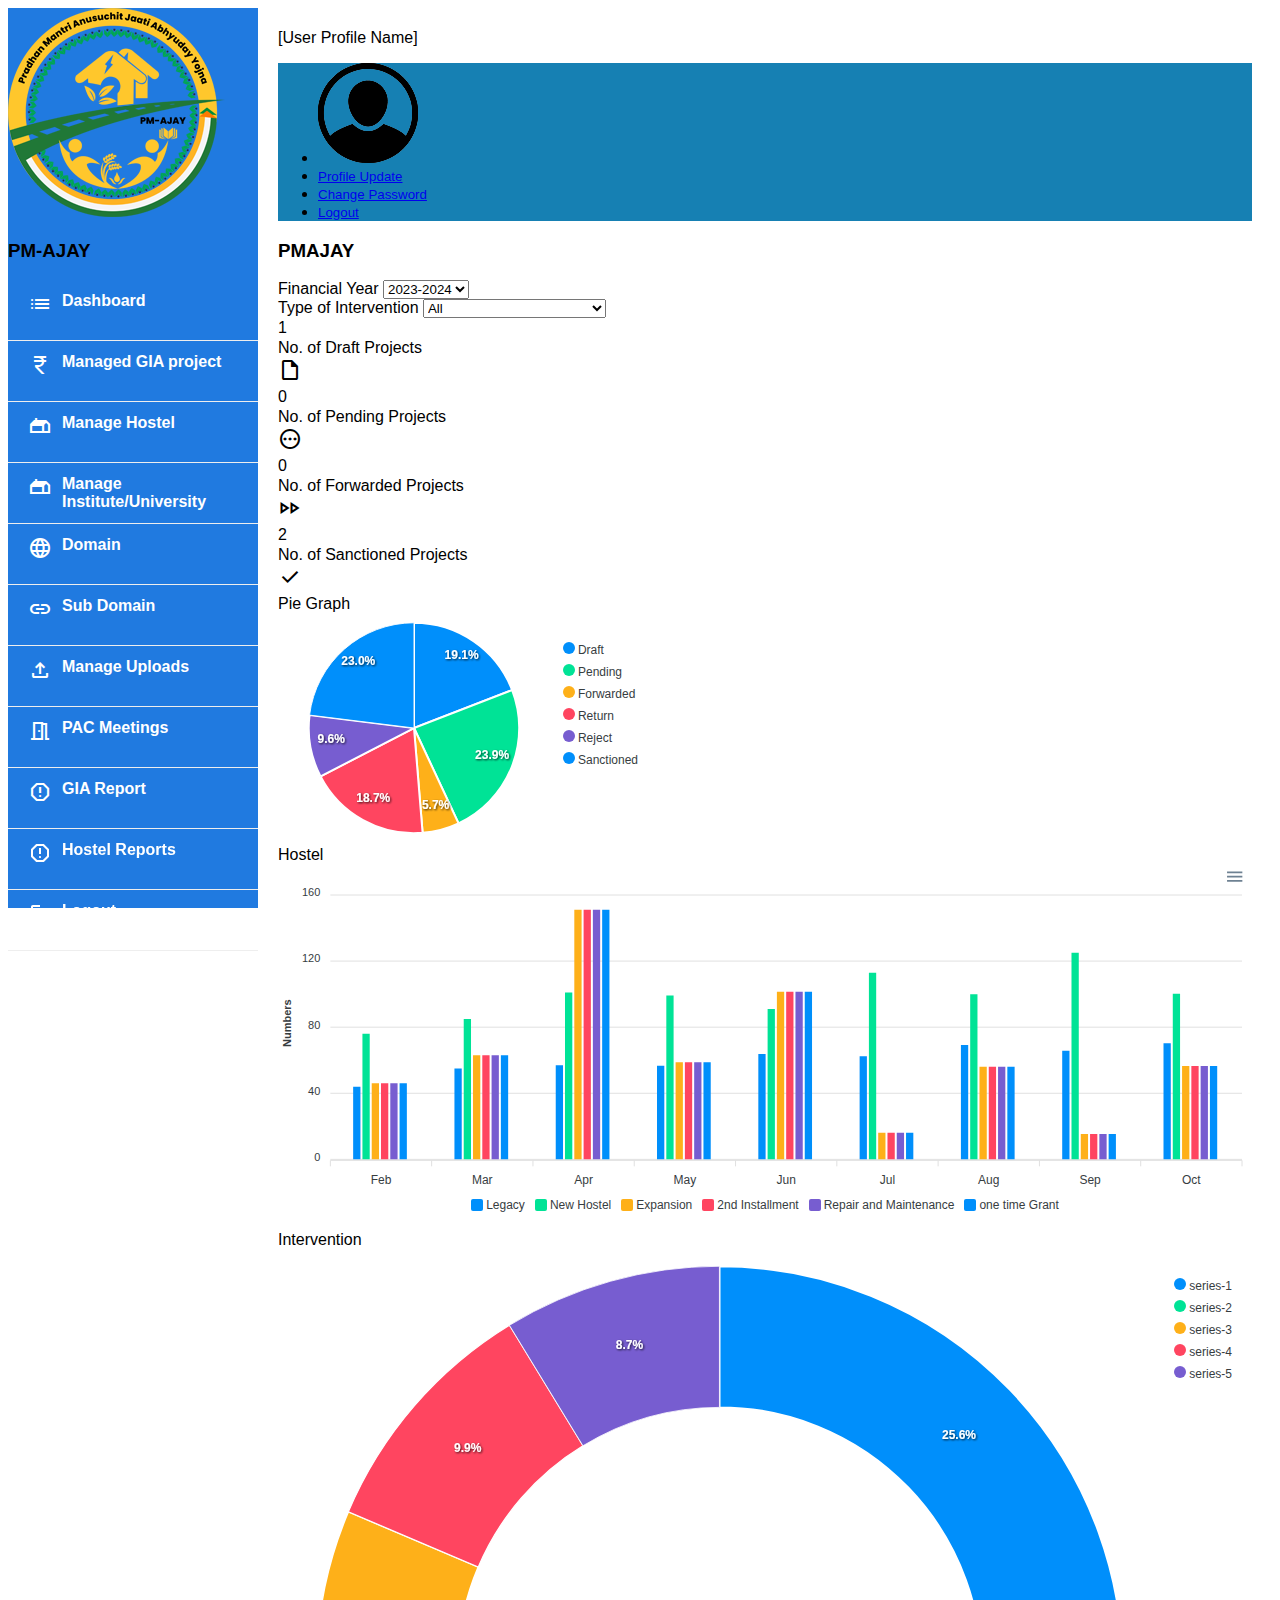
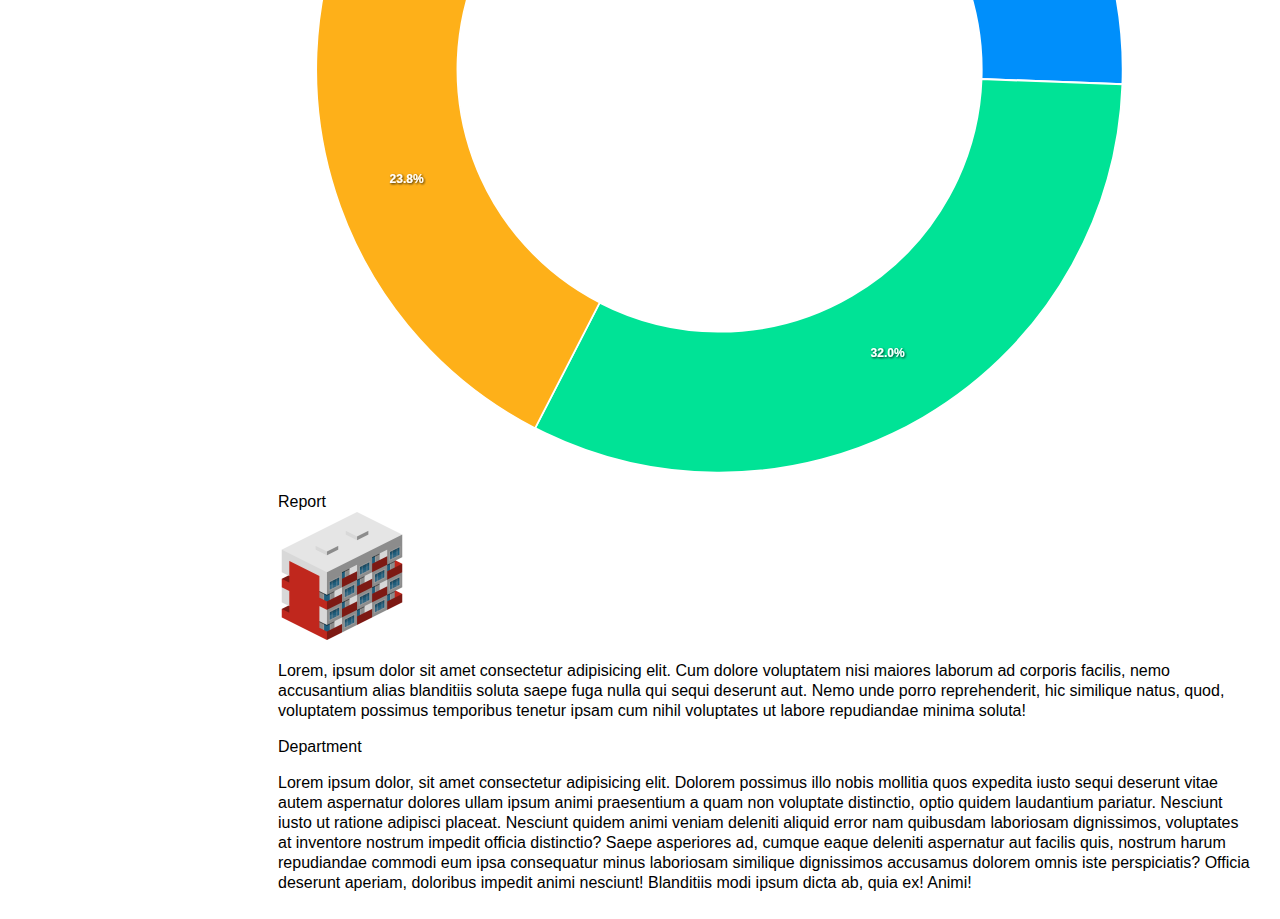
<file: login/dashboard/dashboard.html>
<!DOCTYPE html>
<html lang="en">

<head>
    <meta charset="UTF-8" />
    <meta name="viewport" content="width=device-width, initial-scale=1.0" />
    <title>PMAJAY Dashboard</title>
    <!-- bootstrap 5 css -->
    <link href="https://cdn.jsdelivr.net/npm/bootstrap@5.0.0-beta2/dist/css/bootstrap.min.css" rel="stylesheet"
        integrity="sha384-BmbxuPwQa2lc/FVzBcNJ7UAyJxM6wuqIj61tLrc4wSX0szH/Ev+nYRRuWlolflfl" crossorigin="anonymous" />
    <!-- BOX ICONS CSS-->
    <link href="https://cdn.jsdelivr.net/npm/boxicons@2.0.5/css/boxicons.min.css" rel="stylesheet" />
    <!-- custom css -->
    <link rel="stylesheet" href="../css/style.css" />
    <link rel="stylesheet"
        href="https://fonts.googleapis.com/css2?family=Material+Symbols+Outlined:opsz,wght,FILL,GRAD@48,400,0,0" />
</head>

<body>
    <!-- Side-Nav -->
    <div class="side-navbar mcd-menu1 active-nav shadow-lg" id="sidebar">
        <!-- <ul class=""> -->
            <!-- <section class="app nav flex-column text-white w-100 sidebar"> -->
                  
               
                    <nav class="">
                        <div class="d-flex mt-3">
                        <img src="/images/logo.png" alt="" srcset="" class="w-25 ms-2">
                        <h3 class="text-center mt-2 fw-bold text-white ms-3">PM-AJAY</h3>
                        </div>
                        <ul class="mcd-menu mt-5">
                            <li>
                                <a href="" class="p-0">
                                    <i><strong class="material-symbols-outlined">
                                        list
                                    </strong></i>
                                    <strong>Dashboard</strong>
                        
                                </a>
                            </li>
                            <!-- <li>
                                <a href="">
                                    <i class="fa fa-edit"></i>
                                    <strong>About us</strong>
                        
                                </a>
                            </li> -->
                            <li>
                                <a href="" class=" mt-2 p-0">
                                    <i><strong class="material-symbols-outlined">
                                        currency_rupee 
                                    </strong></i>
                                    <strong>Managed GIA project</strong>
                        
                                </a>
                                <ul style="list-style-type: none;" class="mb-2">
                                    <li class=""><a href="#"><i class="my-3"></i>Pending Project</a></li>
                                    
                                </ul>
                            </li>
                            <!-- <li>
                                <a href="">
                                    <i class="fa fa-globe"></i>
                                    <strong>About us</strong>
                        
                                </a>
                            </li> -->
                            <li>
                                <a href="" class="p-0 mt-2">
                                    <i><strong class="material-symbols-outlined">
                                        gite
                                        </strong></i>
                                    <strong> Manage Hostel</strong>
                                    
                                </a>
                               
                                    <ul style="list-style-type: none;">
                                        <li><a href="#"><i class="my-3"></i>Pending Hostel</a></li>
                                    </ul>
                            </li>
                            <li>
                                <a href="" class="p-0 mt-2">
                                    <i><strong class="material-symbols-outlined">
                                        gite
                                        </strong></i>
                                    <strong> Manage Institute/University</strong>
                                    
                                </a>
                               
                                    <ul style="list-style-type: none;">
                                        <li><a href="#"><i class="my-3"></i>Add/Edit</a></li>
                                    </ul>
                            </li>
                            <li>
                                <a href="" class="p-0 mt-2">
                                    <i><strong class="material-symbols-outlined">
                                        language
                                    </strong></i>
                                    <strong>Domain</strong>
                        
                                </a>
                            </li>
                            <li>
                                <a href="" class="p-0 mt-2">
                                    <i><strong class="material-symbols-outlined">
                                        link
                                    </strong></i>
                                    <strong>Sub Domain</strong>
                        
                                </a>
                            </li>
                            <li>
                                <a href="" class="p-0 mt-2">
                                    <i><strong class="material-symbols-outlined">
                                        upload
                                        </strong></i>
                                    <strong> Manage Uploads</strong>
                                    
                                </a>
                                    <ul style="list-style-type: none;">
                                        <li><a href="#"><i class="my-3"></i>Add Circulars</a></li>
                                        <li><a href="#"><i class="my-3"></i>Edit Circulars</a></li>
                                        <li><a href="#"><i class="my-3"></i>Add PAC Minutes</a></li>
                                        <li><a href="#"><i class="my-3"></i>Edit PAC Minutes</a></li>
                                        <li><a href="#"><i class="my-3"></i>Add Sanction Order</a></li>
                                        <li><a href="#"><i class="my-3"></i>Edit Sanction Order</a></li>
                                        <li><a href="#"><i class="my-3"></i>Notation Allocation</a></li>
                                    </ul>
                            </li>
                            <li>
                                <a href="" class="p-0 mt-2">
                                    <i><strong class="material-symbols-outlined">
                                        meeting_room
                                        </strong></i>
                                    <strong> PAC Meetings</strong>
                                    
                                </a>
                                    <ul style="list-style-type: none;">
                                        <li><a href="#"><i class="my-3"></i>Manage PAC Brief</a></li>
                                        <li><a href="#"><i class="my-3"></i>PAC Report</a></li>
                                    </ul>
                            </li>
                            <li>
                                <a href="" class="p-0 mt-2">
                                    <i><strong class="material-symbols-outlined">
                                        report
                                        </strong></i>
                                    <strong>GIA Report</strong>
                                    
                                </a>
                                    <ul style="list-style-type: none;">
                                        <li><a href="#"><i class="my-3"></i>Search By Project ID</a></li>
                                        <li><a href="#"><i class="my-3"></i>Project Summary</a></li>
                                        <li><a href="#"><i class="my-3"></i>Mics. Reports</a></li>
                                        <li><a href="#"><i class="my-3"></i>Project Status</a></li>
                                        <li><a href="#"><i class="my-3"></i>State Project Summary</a></li>
                                    </ul>
                            </li>
                            <li>
                                <a href="" class="p-0 mt-2">
                                    <i><strong class="material-symbols-outlined">
                                        report
                                        </strong></i>
                                    <strong>Hostel Reports</strong>
                                    
                                </a>
                                    <ul style="list-style-type: none;">
                                        <li><a href="#"><i class="my-3"></i>Hostel Status</a></li>
                                        <li><a href="#"><i class="my-3"></i>Search By ID</a></li>
                                        <li><a href="#"><i class="my-3"></i>My Project</a></li>
                                        <li><a href="#"><i class="my-3"></i>My Actions</a></li>
                                    </ul>
                            </li>
                            <li>
                                <a href="" class="p-0 mt-2">
                                    <i><strong class="material-symbols-outlined">
                                        logout 
                                    </strong></i>
                                    <strong>Logout</strong>
                                </a>
                            </li>
                        </ul>
                  </nav>
                <!-- </aside> -->
              <!-- </section> -->
        <!-- </ul> -->
    </div>
    <!-- Main Wrapper -->
    <div class="p-1 my-container active-cont">
        <!-- Top Nav -->
        <nav class="navbar top-navbar navbar-light bg-light px-5">
            <a class="btn border-0" id="menu-btn"><i class="bx bx-menu"></i></a>
            <div class="dropdown">
                <span class="" role="button" id="dropdownMenuButton1" data-bs-toggle="dropdown">
                    [User Profile Name]
                </span>
                <ul class="dropdown-menu mt-4 me-5 dashboard" aria-labelledby="dropdownMenuButton1">
                    <li class="text-center mb-3 "><img src="/images/user1.png" alt="" srcset="" class="w-50"></li>
                    <li class="dropdown-item"><a href="#" class="text-decoration-none text-white"><small>Profile
                                Update</small></a></li>
                    <li class="dropdown-item"><a href="#" class="text-decoration-none text-white"><small>Change
                                Password</small></a></li>
                    <li class="dropdown-item"><a href="#"
                            class="text-decoration-none text-white"><small>Logout</small></a></li>
                </ul>
            </div>
        </nav>
        <!--End Top Nav -->
        <h3 class="text-dark p-3">PMAJAY</h3>
        <div class="row px-4">
            <div class="d-flex">
                <div class="col-md-3 me-3">
                    <label class="fw-bold">Financial Year</label>
                    <select class="form-control" name="fin_year" id="fin_year">
                        <option value="2023-2024">2023-2024</option>
                        <option value="2022-2023">2022-2023</option>
                        <option value="2021-2022">2021-2022</option>
                    </select>
                </div>
                <div class="col-md-3">
                    <label class="fw-bold">Type of Intervention</label>
                    <select class="form-control" name="intervention" id="intervention">
                        <option value="111">All </option>
                        <option value="1">Income Generation Activity</option>
                        <option value="3">Infrastructure Development</option>
                        <option value="2">Skill Development</option>
                    </select>
                </div>
            </div>
            <div class="row mt-4">
                <div class="col-md-3 col-sm-4 col-sm-6 mb-5">
                    <div class="card card-raised border-start border-primary border-4 shadow-lg">
                        <div class="card-body px-4">
                            <div class="d-flex justify-content-between align-items-center mb-2">
                                <div class="me-2">
                                    <div class="display-5">1</div>
                                    <div class="fw-bold">No. of Draft Projects</div>
                                </div>
                                <div class="rounded-circle py-1 px-2 bg-primary text-white"><i
                                        class="material-symbols-outlined">draft</i></div>
                            </div>
                            <div class="card-text">
                                <div class="d-inline-flex align-items-center">
                                    <!-- <i class="material-symbols-outlined icon-xs text-success">draft</i> -->
                                    <!-- <div class="caption text-success fw-500 me-2">3%</div>
                                <div class="caption">from last month</div> -->
                                </div>
                            </div>
                        </div>
                    </div>
                </div>
                <div class="col-md-3 col-sm-4 mb-5">
                    <div class="card card-raised border-start border-warning border-4 shadow-lg">
                        <div class="card-body px-4">
                            <div class="d-flex justify-content-between align-items-center mb-2">
                                <div class="me-2">
                                    <div class="display-5">0</div>
                                    <div class="fw-bold">No. of Pending Projects</div>
                                </div>
                                <div class="rounded-circle py-1 px-2 bg-warning text-white"><i
                                        class="material-symbols-outlined">pending</i></div>
                            </div>
                            <div class="card-text">
                                <div class="d-inline-flex align-items-center">
                                    <!-- <i class="material-icons icon-xs text-success">pending</i> -->
                                    <!-- <div class="caption text-success fw-500 me-2">3%</div>
                                <div class="caption">from last month</div> -->
                                </div>
                            </div>
                        </div>
                    </div>
                </div>
                <div class="col-md-3 col-sm-4 mb-5">
                    <div class="card card-raised border-start border-secondary border-4 shadow-lg">
                        <div class="card-body px-4">
                            <div class="d-flex justify-content-between align-items-center mb-2">
                                <div class="me-2">
                                    <div class="display-5">0</div>
                                    <div class="fw-bold">No. of Forwarded Projects</div>
                                </div>
                                <div class="rounded-circle py-1 px-2 bg-secondary text-white"><i
                                        class="material-symbols-outlined">fast_forward</i></div>
                            </div>
                            <div class="card-text">
                                <div class="d-inline-flex align-items-center">
                                    <!-- <i class="material-icons icon-xs text-success">arrow_upward</i>
                                <div class="caption text-success fw-500 me-2">3%</div>
                                <div class="caption">from last month</div> -->
                                </div>
                            </div>
                        </div>
                    </div>
                </div>
                <div class="col-md-3 col-sm-4 mb-5">
                    <div class="card card-raised border-start border-success border-4 shadow-lg">
                        <div class="card-body px-4">
                            <div class="d-flex justify-content-between align-items-center mb-2">
                                <div class="me-2">
                                    <div class="display-5">2</div>
                                    <div class="fw-bold">No. of Sanctioned Projects</div>
                                </div>
                                <div class="rounded-circle py-1 px-2 bg-success text-white"><i
                                        class="material-symbols-outlined">done</i></div>
                            </div>
                            <div class="card-text">
                                <div class="d-inline-flex align-items-center">
                                    <!-- <i class="material-icons icon-xs text-success">arrow_upward</i>
                                <div class="caption text-success fw-500 me-2">3%</div>
                                <div class="caption">from last month</div> -->
                                </div>
                            </div>
                        </div>
                    </div>
                </div>
            </div>
            <div class="col-md-4 mt-4">
                <div class="card shadow-sm h-100">
                    <div class="card-header">Pie Graph</div>
                    <div class="card-body" id="chart"></div>
                </div>
            </div>
            <div class="col-md-8 mt-4">
                <div class="card shadow-sm">
                    <div class="card-header">Hostel</div>
                    <div class="card-body" id="chart1"></div>
                </div>
            </div>
            <div class="col-md-4 mt-4">
                <div class="card shadow-sm">
                    <div class="card-header">Intervention</div>
                    <div class="card-body" id="chart2"></div>
                </div>
            </div>
            <div class="col-md-4 mt-4">
                <div class="card shadow-sm h-100">
                    <div class="card-header">Report</div>
                    <div class="card-body">
                        <div class="text-center">
                            <img src="/images/building (2).png" alt="" srcset="" class="mb-5">
                            <p class="">Lorem, ipsum dolor sit amet consectetur adipisicing elit. Cum dolore voluptatem nisi
                                maiores laborum ad corporis facilis, nemo accusantium alias blanditiis soluta saepe fuga
                                nulla qui sequi deserunt aut. Nemo unde porro reprehenderit, hic similique natus, quod,
                                voluptatem possimus temporibus tenetur ipsam cum nihil voluptates ut labore repudiandae
                                minima soluta!</p>
                        </div>
                    </div>
                </div>
            </div>
            <div class="col-md-4 mt-4">
                <div class="card shadow-sm h-100">
                    <div class="card-header">Department</div>
                    <div class="card-body">
                        <p>Lorem ipsum dolor, sit amet consectetur adipisicing elit. Dolorem possimus illo nobis
                            mollitia quos expedita iusto sequi deserunt vitae autem aspernatur dolores ullam ipsum animi
                            praesentium a quam non voluptate distinctio, optio quidem laudantium pariatur. Nesciunt
                            iusto ut ratione adipisci placeat. Nesciunt quidem animi veniam deleniti aliquid error nam
                            quibusdam laboriosam dignissimos, voluptates at inventore nostrum impedit officia
                            distinctio? Saepe asperiores ad, cumque eaque deleniti aspernatur aut facilis quis, nostrum
                            harum repudiandae commodi eum ipsa consequatur minus laboriosam similique dignissimos
                            accusamus dolorem omnis iste perspiciatis? Officia deserunt aperiam, doloribus impedit animi
                            nesciunt! Blanditiis modi ipsum dicta ab, quia ex! Animi!</p>
                    </div>
                </div>
            </div>
        </div>
    </div>

    <!-- bootstrap js -->
    <script src="https://cdn.jsdelivr.net/npm/bootstrap@5.0.0-beta2/dist/js/bootstrap.bundle.min.js"
        integrity="sha384-b5kHyXgcpbZJO/tY9Ul7kGkf1S0CWuKcCD38l8YkeH8z8QjE0GmW1gYU5S9FOnJ0"
        crossorigin="anonymous"></script>
    <script src="../js/dashboard.js"></script>
    <script src="/assets/js/apexchart.js"></script>
    <script src="../js/chart.js"></script>
</body>

</html>
</file>
<file: login/css/style.css>
body {
    font-family: "Montserrat", sans-serif;
    overflow-x: hidden;
}
  
  .container {
    max-width: 900px; }
  
 
  section#formHolder {
    padding: 50px 0; }
  
  .brand {
    padding: 20px;
    background-size: cover;
    background-position: center center;
    color: #fff;
    min-height: 540px;
    position: relative;
    box-shadow: 3px 3px 10px rgba(92, 143, 204, 0.3);
    transition: all 0.6s cubic-bezier(1, -0.375, 0.285, 0.995);
    z-index: 9999; }
    
    .brand::before {
      content: '';
      display: block;
      width: 100%;
      height: 100%;
      position: absolute;
      top: 0;
      left: 0;
      background: rgb(36, 131, 197);
      z-index: -1; }
    .brand .heading {
      position: absolute;
      top: 50%;
      left: 50%;
      transform: translate(-50%, -50%);
      text-align: center;
      transition: all 0.6s; }
      .brand .heading.active {
        top: 100px;
        left: 100px;
        transform: translate(0); }
      .brand .heading h2 {
        font-size: 70px;
        font-weight: 700;
        text-transform: uppercase;
        margin-bottom: 0; }
      .brand .heading p {
        font-size: 15px;
        font-weight: 300;
        text-transform: uppercase;
        letter-spacing: 2px;
        white-space: 4px;
        font-family: "Raleway", sans-serif; }
    .brand .success-msg {
      width: 100%;
      text-align: center;
      position: absolute;
      top: 50%;
      left: 50%;
      transform: translate(-50%, -50%);
      margin-top: 60px; }
      .brand .success-msg p {
        font-size: 25px;
        font-weight: 400;
        font-family: "Raleway", sans-serif; }
      .brand .success-msg a {
        font-size: 12px;
        text-transform: uppercase;
        padding: 8px 30px;
        background: #2db6fa;
        text-decoration: none;
        color: #fff;
        border-radius: 30px; }
      .brand .success-msg p, .brand .success-msg a {
        transition: all 0.9s;
        transform: translateY(20px);
        opacity: 0; }
        .brand .success-msg p.active, .brand .success-msg a.active {
          transform: translateY(0);
          opacity: 1; }
  
  .form {
    position: relative; }
    .form .form-peice {
      background: #fff;
      min-height: 480px;
      margin-top: 30px;
      box-shadow: 3px 3px 10px rgba(0, 0, 0, 0.2);
      color: #bbbbbb;
      padding: 30px 0 60px;
      transition: all 0.9s cubic-bezier(1, -0.375, 0.285, 0.995);
      position: absolute;
      top: 0;
      left: -30%;
      width: 130%;
      overflow: hidden; }
      .form .form-peice.switched {
        transform: translateX(-100%);
        width: 100%;
        left: 0; }
    .form form {
      padding: 0 40px;
      margin: 0;
      width: 70%;
      position: absolute;
      top: 50%;
      left: 60%;
      transform: translate(-50%, -50%); }
      .form form .form-group {
        margin-bottom: 5px;
        position: relative; }
        .form form .form-group.hasError input {
          border-color: #2db6fa !important; }
        .form form .form-group.hasError label {
          color: #2db6fa !important; }
      .form form label {
        font-size: 12px;
        font-weight: 400;
        text-transform: uppercase;
        font-family: "Montserrat", sans-serif;
        transform: translateY(40px);
        transition: all 0.4s;
        cursor: text;
        z-index: -1; }
        .form form label.active {
          transform: translateY(10px);
          font-size: 10px; }
        .form form label.fontSwitch {
          font-family: "Raleway", sans-serif !important;
          font-weight: 600; }
      .form form input:not([type=submit]) {
        background: none;
        outline: none;
        border: none;
        display: block;
        padding: 10px 0;
        width: 100%;
        border-bottom: 1px solid #eee;
        color: #444;
        font-size: 15px;
        font-family: "Montserrat", sans-serif;
        z-index: 1; }
        .form form input:not([type=submit]).hasError {
          border-color: #2db6fa; }
      .form form span.error {
        color: #2db6fa;
        font-family: "Montserrat", sans-serif;
        font-size: 12px;
        position: absolute;
        bottom: -20px;
        right: 0;
        display: none; }
      .form form input[type=password] {
        color: #2db6fa; }
      .form form .CTA {
        margin-top: 30px; }
        .form form .CTA input {
          font-size: 12px;
          text-transform: uppercase;
          padding: 5px 30px;
          background: #2db6fa;
          color: #fff;
          border-radius: 30px;
          margin-right: 20px;
          border: none;
          font-family: "Montserrat", sans-serif; }
        .form form .CTA a.switch {
          font-size: 13px;
          font-weight: 400;
          font-family: "Montserrat", sans-serif;
          color: #bbbbbb;
          text-decoration: underline;
          transition: all 0.3s; }
          .form form .CTA a.switch:hover {
            color: #2db6fa; }
  
  @media (max-width: 768px) {
    .container {
      overflow: hidden; }
    section#formHolder {
      padding: 0; }
      section#formHolder div.brand {
        min-height: 200px !important; }
        section#formHolder div.brand.active {
          min-height: 100vh !important; }
        section#formHolder div.brand .heading.active {
          top: 200px;
          left: 50%;
          transform: translate(-50%, -50%); }
        section#formHolder div.brand .success-msg p {
          font-size: 16px; }
        section#formHolder div.brand .success-msg a {
          padding: 5px 30px;
          font-size: 10px; }
      section#formHolder .form {
        width: 80vw;
        min-height: 500px;
        margin-left: 10vw; }
        section#formHolder .form .form-peice {
          margin: 0;
          top: 0;
          left: 0;
          width: 100% !important;
          transition: all .5s ease-in-out; }
          section#formHolder .form .form-peice.switched {
            transform: translateY(-100%);
            width: 100%;
            left: 0; }
          section#formHolder .form .form-peice > form {
            width: 100% !important;
            padding: 60px;
            left: 50%; } }
  
  @media (max-width: 480px) {
    section#formHolder .form {
      width: 100vw;
      margin-left: 0; }
    h2 {
      font-size: 50px !important; } }

      /* Dashboard */
      body {
        min-height: 100vh;
      }
      
      .side-navbar {
        width: 250px;
        height: 100%;
        position: fixed;
        margin-left: -300px;
        /* background-color: #1680b3; */
        transition: 0.5s;
      }
      .dashboard{
        background-color: #1680b3;
      }
      .dropdown ul li :hover{
        color: #100901!important;
      }
      .cursor{
        cursor: url('/images/cursor.cur'), auto;
      }
      .nav-link:active,
      .nav-link:focus,
      .nav-link:hover {
        background-color: #ffffff26;
      }
      
      .my-container {
        transition: 0.4s;
      }
      
      .active-nav {
        margin-left: 0;
      }
      
      /* for main section */
      .active-cont {
        margin-left: 250px;
      }
      
      #menu-btn {
        background-color: #100901;
        color: #fff;
        margin-left: -62px;
      }
      
      .my-container{
        border-radius: 2rem;
        padding: 2px 20px;
      }
      .card {
        line-height: 1.25rem;
        color: #000;
        z-index: -1;
    }
      .card-raised{
        border:none;
      }
  

      /* side bar */
      .mcd-menu1{
        background: #207ae0;
        z-index: 100000;
      }
      .mcd-menu {
        list-style: none;
        padding: 0;
        margin: 0;
        /*height: 100px;*/
        border-radius: 2px;
        -moz-border-radius: 2px;
        -webkit-border-radius: 2px;
        
        /* == */
        width: 250px;
        /* == */
      }
      .mcd-menu li {
        position: relative;
        /*float:left;*/
      }
      .mcd-menu li a {
        display: block;
        text-decoration: none;
        padding: 12px 20px;
        color: #ffffff;
        /*text-align: center;
        border-right: 1px solid #E7E7E7;*/
        
        /* == */
        text-align: left;
        height: 36px;
        position: relative;
        border-bottom: 1px solid #EEE;
        /* == */
      }
      .mcd-menu li a i {
        /*display: block;
        font-size: 30px;
        margin-bottom: 10px;*/
        
        /* == */
        float: left;
        font-size: 20px;
        margin: 0 10px 0 0;
        /* == */
        
      }
      /* == */
      .mcd-menu li a p {
        float: left;
        margin: 0 ;
      }
      /* == */
      
      .mcd-menu li a strong {
        display: block;
      }
      .mcd-menu li a small {
        display: block;
        font-size: 10px;
      }
      
      .mcd-menu li:hover a strong {
          opacity: 1;
          -webkit-animation: moveFromLeft 300ms ease-in-out;
          -moz-animation: moveFromLeft 300ms ease-in-out;
          -ms-animation: moveFromLeft 300ms ease-in-out;
          -o-animation: moveFromLeft 300ms ease-in-out;
          animation: moveFromLeft 300ms ease-in-out;
      }
      .mcd-menu li:hover a small {
          opacity: 1;
          -webkit-animation: moveFromRight 300ms ease-in-out;
          -moz-animation: moveFromRight 300ms ease-in-out;
          -ms-animation: moveFromRight 300ms ease-in-out;
          -o-animation: moveFromRight 300ms ease-in-out;
          animation: moveFromRight 300ms ease-in-out;
      }
      
      .mcd-menu li:hover > a {
        color: #000;
      }
      .mcd-menu li a.active {
        position: relative;
        color: #2298e6;
        box-shadow: 0 0 5px #DDD;
        -moz-box-shadow: 0 0 5px #DDD;
        -webkit-box-shadow: 0 0 5px #DDD;
        
        /* == */
        border-left: 4px solid #2298e6;
        border-right: 4px solid #2298e6;
        margin: 0 -4px;
        /* == */
      }
      .mcd-menu li a.active:before {
        content: "";
        position: absolute;
        
        /* == */
        top: 42%;
        left: 0;
        border-left: 5px solid #2298e6;
        border-top: 5px solid transparent;
        border-bottom: 5px solid transparent;
        /* == */
      }
      
      /* == */
      .mcd-menu li a.active:after {
        content: "";
        position: absolute;
        top: 42%;
        right: 0;
        border-right: 5px solid #2298e6;
        border-top: 5px solid transparent;
        border-bottom: 5px solid transparent;
      }
      
      @-webkit-keyframes moveFromLeft {
          from {
              opacity: 0;
              -webkit-transform: translateX(200%);
              -moz-transform: translateX(200%);
              -ms-transform: translateX(200%);
              -o-transform: translateX(200%);
              transform: translateX(200%);
          }
          to {
              opacity: 1;
              -webkit-transform: translateX(0%);
              -moz-transform: translateX(0%);
              -ms-transform: translateX(0%);
              -o-transform: translateX(0%);
              transform: translateX(0%);
          }
      }
      @-webkit-keyframes moveFromRight {
          from {
              opacity: 0;
              -webkit-transform: translateX(-200%);
              -moz-transform: translateX(-200%);
              -ms-transform: translateX(-200%);
              -o-transform: translateX(-200%);
              transform: translateX(-200%);
          }
          to {
              opacity: 1;
              -webkit-transform: translateX(0%);
              -moz-transform: translateX(0%);
              -ms-transform: translateX(0%);
              -o-transform: translateX(0%);
              transform: translateX(0%);
          }
      }
      
      
      
      .mcd-menu li ul,
      .mcd-menu li ul li ul {
        position: absolute;
        height: auto;
        min-width: 200px;
        padding: 0;
        margin: 0;
        /*border-top: 4px solid #e67e22;*/
        opacity: 0;
        visibility: hidden;
        transition: all 300ms linear;
        -o-transition: all 300ms linear;
        -ms-transition: all 300ms linear;
        -moz-transition: all 300ms linear;
        -webkit-transition: all 300ms linear;
        /*top: 130px;*/
        
        /* == */
        left:280px;
        top: 0px;
        border-left: 4px solid #000000;
        background: #207ae0;
        /* == */
      }
      .mcd-menu li ul:before {
        content: "";
        position: absolute;
        /*top: -8px;
        left: 23%;
        border-bottom: 5px solid #e67e22;
        border-left: 5px solid transparent;
        border-right: 5px solid transparent;*/
        
        /* == */
        top: 25px;
        left: -9px;
        border-right: 5px solid #000000;
        border-bottom: 5px solid transparent;
        border-top: 5px solid transparent;
        /* == */
      }
      .mcd-menu li:hover > ul,
      .mcd-menu li ul li:hover > ul {
        display: block;
        opacity: 1;
        visibility: visible;
        /*top: 100px;*/
        
        /* == */
        left:250px;
        /* == */
      }
      /*.mcd-menu li ul li {
        float: none;
      }*/
      
      .mcd-menu li ul li a i {
        font-size: 16px;
        display: inline-block;
        margin: 0 10px 0 0;
      }
      .mcd-menu li ul li ul {
        left: 230px;
        top: 0;
        border: 0;
        border-left: 4px solid #000000;
      }  
      .mcd-menu li ul li ul:before {
        content: "";
        position: absolute;
        top: 15px;
        /*left: -14px;*/
        /* == */
        /* left: -9px; */
        /* == */
        border-right: 5px solid #000000;
        border-bottom: 5px solid transparent;
        border-top: 5px solid transparent;
      }
      .mcd-menu li ul li:hover > ul {
        top: 0px;
        left: 200px;
      }
      
      
      
      
      
      
      
      
      @media only screen and (min-width: 960px) and (max-width: 1199px) {
          .mcd-menu {
          margin-left:10px;
        }
      }
      
      @media only screen and (min-width: 768px) and (max-width: 959px) {
          .mcd-menu {
          width: 200px;
        }
        .mcd-menu li a {
          height:30px;
        }
        .mcd-menu li a i {
          font-size: 22px;
        }
        .mcd-menu li a strong {
          font-size: 12px;
        }
        .mcd-menu li a small {
          font-size: 10px;
        }	
        .mcd-menu li a.search input {
          width: 120px;
          font-size: 12px;
        }
        .mcd-menu li a.search buton{
          padding: 8px 10px 9px 10px;
        }
        .mcd-menu li > ul {
          min-width:180px;
        }
        .mcd-menu li:hover > ul {
          min-width:180px;
          left:200px;
        }
        .mcd-menu li ul li > ul, .mcd-menu li ul li ul li > ul {
          min-width:150px;
        }
        .mcd-menu li ul li:hover > ul {
          left:180px;
          min-width:150px;
        }
        .mcd-menu li ul li ul li:hover > ul {
          left:150px;
          min-width:150px;
        }
        .mcd-menu li ul a {
          font-size:12px;
        }
        .mcd-menu li ul a i {
          font-size:14px;
        }
      }
      
      @media only screen and (min-width: 480px) and (max-width: 767px) {
        
        .mcd-menu { 
          width: 50px;
        }
        .mcd-menu li a { 
          position: relative;
          padding: 12px 16px;
          height:20px;
        }
        .mcd-menu li a small { 
          display: none;
        }
        .mcd-menu li a strong { 
          display: none;
        }
        .mcd-menu li a:hover strong,.mcd-menu li a.active strong {
          display:block;
          font-size:10px;
          padding:3px 0;
          position:absolute;
          bottom:0px;
          left:0;
          background:#2298e6;
          /* color:#FFF; */
          min-width:100%;
          text-transform:lowercase;
          font-weight:normal;
          text-align:center;
        }
        .mcd-menu li .search { 
          display: none;
        }
        
        .mcd-menu li > ul {
          min-width:180px;
          left:70px;
        }
        .mcd-menu li:hover > ul {
          min-width:180px;
          left:50px;
        }
        .mcd-menu li ul li > ul, .mcd-menu li ul li ul li > ul {
          min-width:150px;
        }
        .mcd-menu li ul li:hover > ul {
          left:180px;
          min-width:150px;
        }
        .mcd-menu li ul li ul li > ul {
          left:35px;
          top: 45px;
          border:0;
          border-top:4px solid #2298e6;
        }
        .mcd-menu li ul li ul li > ul:before {
          left:30px;
          top: -9px;
          border:0;
          border-bottom:5px solid #2298e6;
          border-left:5px solid transparent;
          border-right:5px solid transparent;
        }
        .mcd-menu li ul li ul li:hover > ul {
          left:30px;
          min-width:150px;
          top: 35px;
        }
        .mcd-menu li ul a {
          font-size:12px;
        }
        .mcd-menu li ul a i {
          font-size:14px;
        }
        
      }
      
      @media only screen and (max-width: 479px) {
          .mcd-menu { 
          width: 50px;
        }
        .mcd-menu li a { 
          position: relative;
          padding: 12px 16px;
          height:20px;
        }
        .mcd-menu li a small { 
          display: none;
        }
        .mcd-menu li a strong { 
          display: none;
        }
        .mcd-menu li a:hover strong,.mcd-menu li a.active strong {
          display:block;
          font-size:10px;
          padding:3px 0;
          position:absolute;
          bottom:0px;
          left:0;
          background:#2298e6;
          /* color:#FFF; */
          min-width:100%;
          text-transform:lowercase;
          font-weight:normal;
          text-align:center;
        }
        .mcd-menu li .search { 
          display: none;
        }
        
        .mcd-menu li > ul {
          min-width:180px;
          left:70px;
        }
        .mcd-menu li:hover > ul {
          min-width:180px;
          left:50px;
        }
        .mcd-menu li ul li > ul, .mcd-menu li ul li ul li > ul {
          min-width:150px;
        }
        .mcd-menu li ul li:hover > ul {
          left:180px;
          min-width:150px;
        }
        .mcd-menu li ul li ul li > ul {
          left:35px;
          top: 45px;
          border:0;
          border-top:4px solid #2298e6;
        }
        .mcd-menu li ul li ul li > ul:before {
          left:30px;
          top: -9px;
          border:0;
          border-bottom:5px solid #2298e6;
          border-left:5px solid transparent;
          border-right:5px solid transparent;
        }
        .mcd-menu li ul li ul li:hover > ul {
          left:30px;
          min-width:150px;
          top: 35px;
        }
        .mcd-menu li ul a {
          font-size:12px;
        }
        .mcd-menu li ul a i {
          font-size:14px;
        }
          
      }

      /* skill Institute */
      .skill{
        
        gap: 30px;
        
      }
      .inputBox{
        position: relative;
      }
      .inputBox input{
        width: 100%;
        padding: 10px;
        border: 1px solid #000;
        border-radius: 5px;
        outline: none;
        font-size: 1.25em;
        border: none;
        border-bottom: 3px solid #207ae0;
        border-radius: 0;
        
      }
      .skill-institute{
        position: absolute;
        pointer-events: none;
        left: 0;
        padding: 10px;
        color: #000;
        text-transform: uppercase;
        transition: 0.5s;
      }
      .inputBox input:valid ~ .skill-institute,
      .inputBox input:focus ~ .skill-institute
      {
        color: #fff;
        transform: translateX(10px) translateY(-10px);
        font-size: 1em;
        padding: 0 10px;
        background: #207ae0;
      }
</file>
